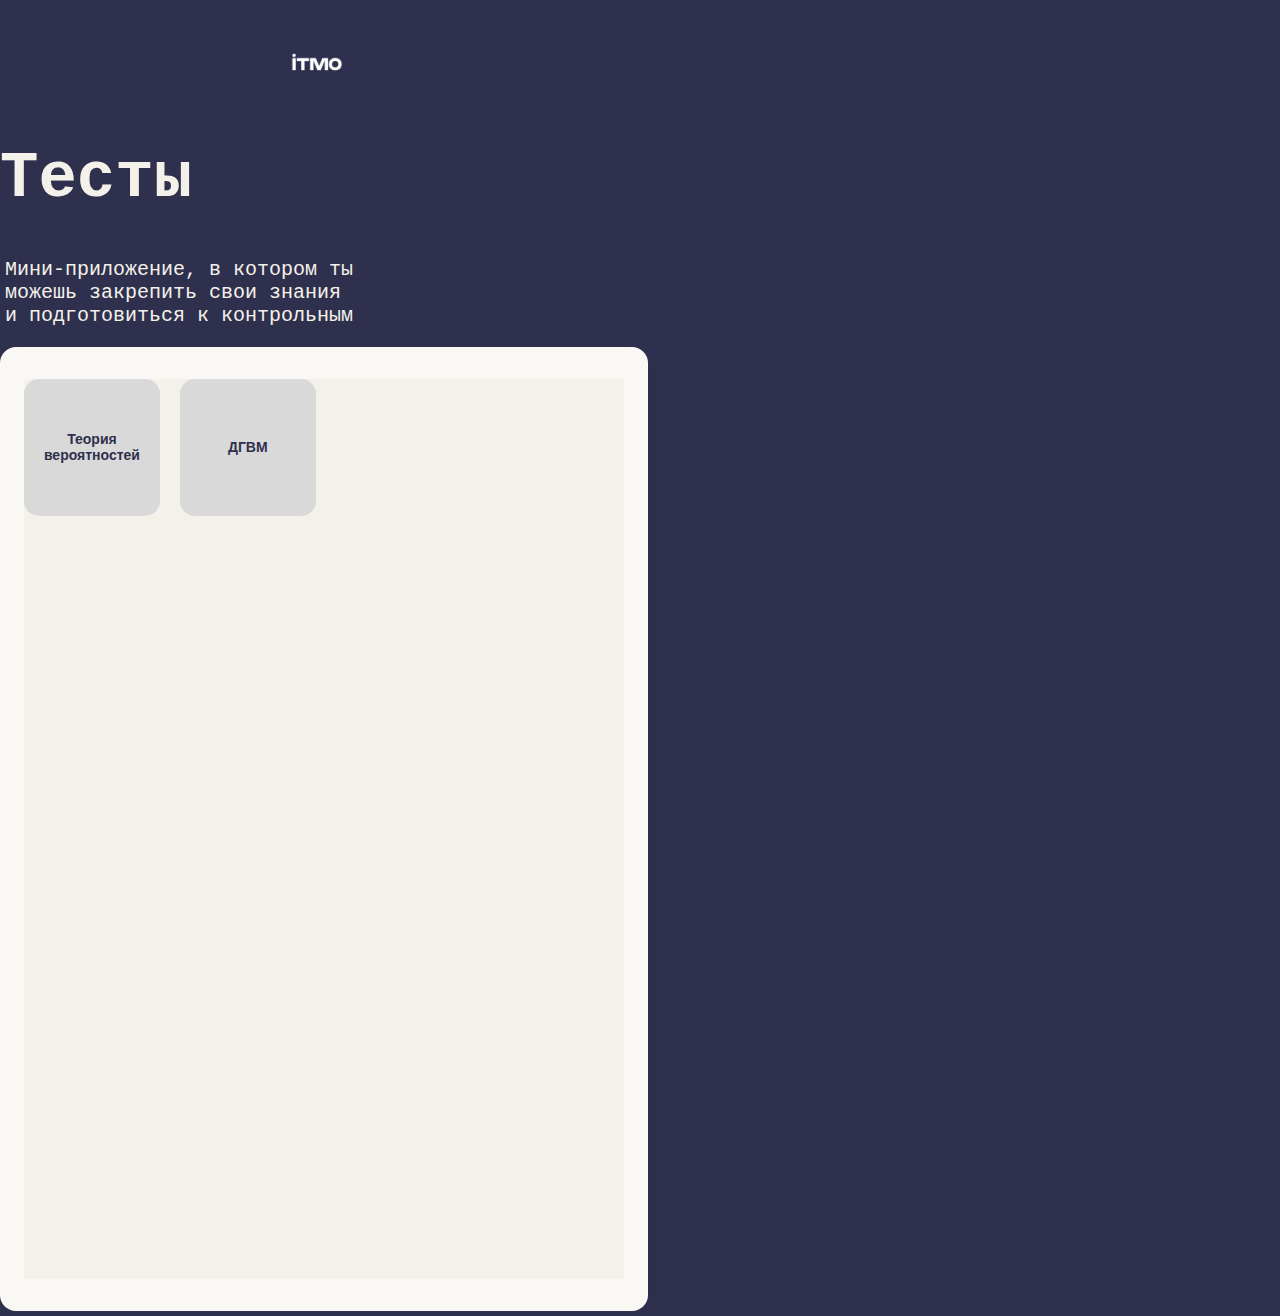
<file: index.html>
<!DOCTYPE html>
<html lang="ru">
  <head>
    <meta charset="UTF-8" />
    <meta name="viewport" content="width=device-width, initial-scale=1.0" />
    <title>Demo-tg-app</title>
    <link rel="stylesheet" href="../Styles/fonts.css" />
    <link rel="stylesheet" href="../Styles/styles.css" />
    <link rel="stylesheet" href="../Styles/variables.css" />
  </head>
  <body>
    <header class="header">
      <div class="logo">
        <svg
          width="62"
          height="26"
          viewBox="0 0 62 26"
          fill="none"
          xmlns="http://www.w3.org/2000/svg"
          xmlns:xlink="http://www.w3.org/1999/xlink"
        >
          <rect width="62" height="26" fill="url(#pattern0_96_20)" />
          <defs>
            <pattern
              id="pattern0_96_20"
              patternContentUnits="objectBoundingBox"
              width="1"
              height="1"
            >
              <use
                xlink:href="#image0_96_20"
                transform="matrix(0.00084039 0 0 0.00200401 -0.00297369 0)"
              />
            </pattern>
            <image
              id="image0_96_20"
              width="1197"
              height="499"
              preserveAspectRatio="none"
              xlink:href="[data-uri]"
            />
          </defs>
        </svg>
      </div>
      <h1 class="h1">Тесты</h1>
      <div class="spacer">
        <p class="description">
          Мини-приложение, в котором ты можешь закрепить свои знания и
          подготовиться к контрольным
        </p>
      </div>
    </header>

    <main class="main">
      <nav class="main-block-choice">
        <button class="rectangle-graphic">
          <a class="text-block" href="HTML/Tests/Tests_prob.html">Теория вероятностей</a>
        </button>
        <button class="rectangle-graphic">
          <a class="text-block" href="HTML/Tests/Tests_extra.html">ДГВМ</a>
        </button>
      </nav>
    </main>
  </body>
</html>
</file>
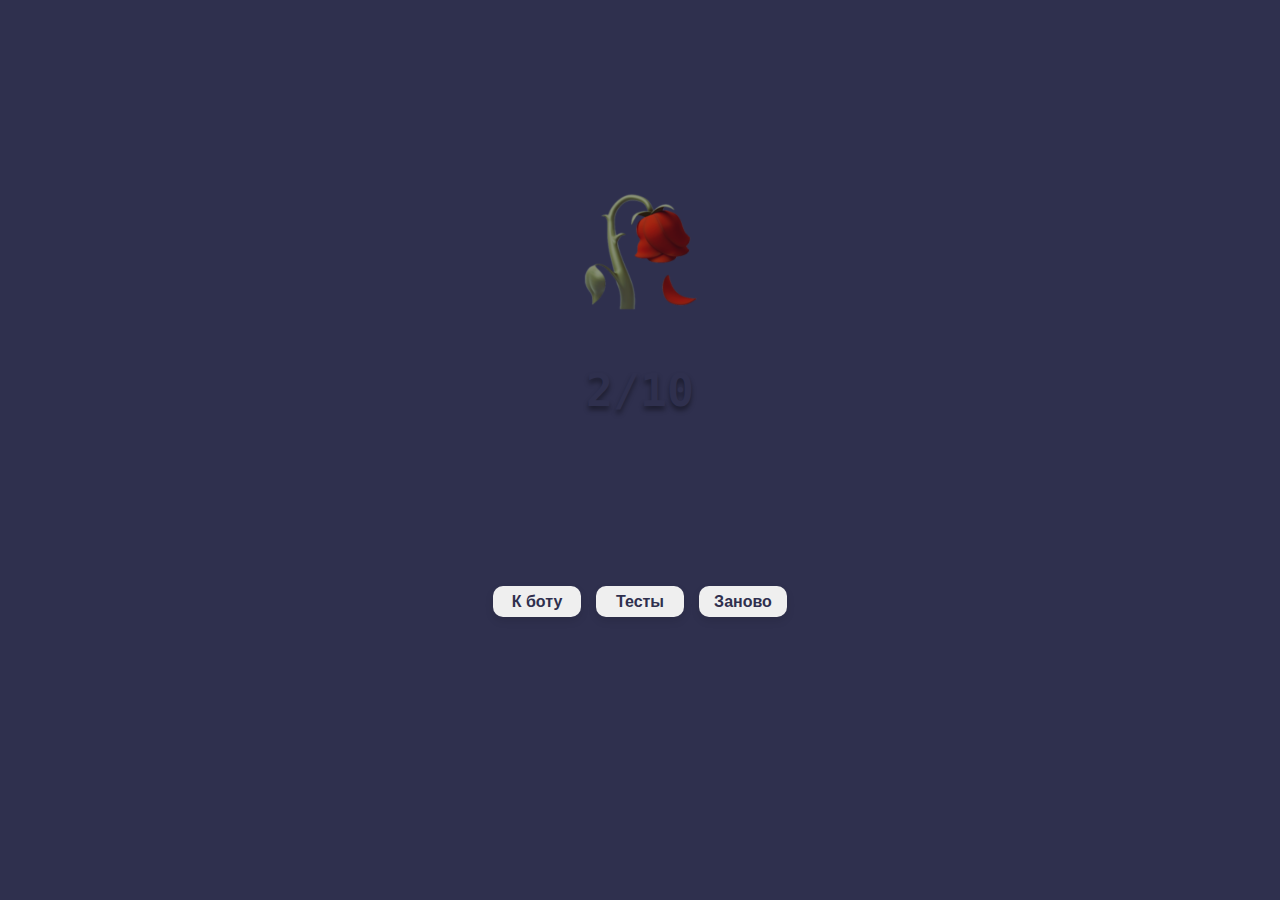
<file: HTML/out_results.html>
<!DOCTYPE html>
<html lang="ru">
<head>
    <meta charset="UTF-8">
    <meta name="viewport" content="width=device-width, initial-scale=1.0">
    <title>Результаты теста</title>
    <link rel="stylesheet" href="../Styles/styles.css">
</head>
<body class="result-body">
    <div class="result-header-container">
            <h1 class="result-header">Результаты теста</h1>
        <div class="result-time" id="resultTime"></div>
    </div>
        <div class="result-container">
            <div class="result-icon" id="resultIcon"></div>
            <div class="result-grade" id="resultGrade"></div>

            <div class="result-answers-title">Ответы и решения</div>
            <div class="answers-grid">
                <div class="answer-item">1</div>
                <div class="answer-item">2</div>
                <div class="answer-item">3</div>
                <div class="answer-item">4</div>
                <div class="answer-item">5</div>
                <div class="answer-item">6</div>
                <div class="answer-item">7</div>
                <div class="answer-item">8</div>
                <div class="answer-item">9</div>
                <div class="answer-item">10</div>
            </div>
        </div>
    <div class="result-buttons-container">
            <button class="btn">К боту</button>
            <button class="btn">Тесты</button>
            <button class="btn">Заново</button>
    </div>

    <script src="out_results_script.js"></script>
</body>
</html>
</file>
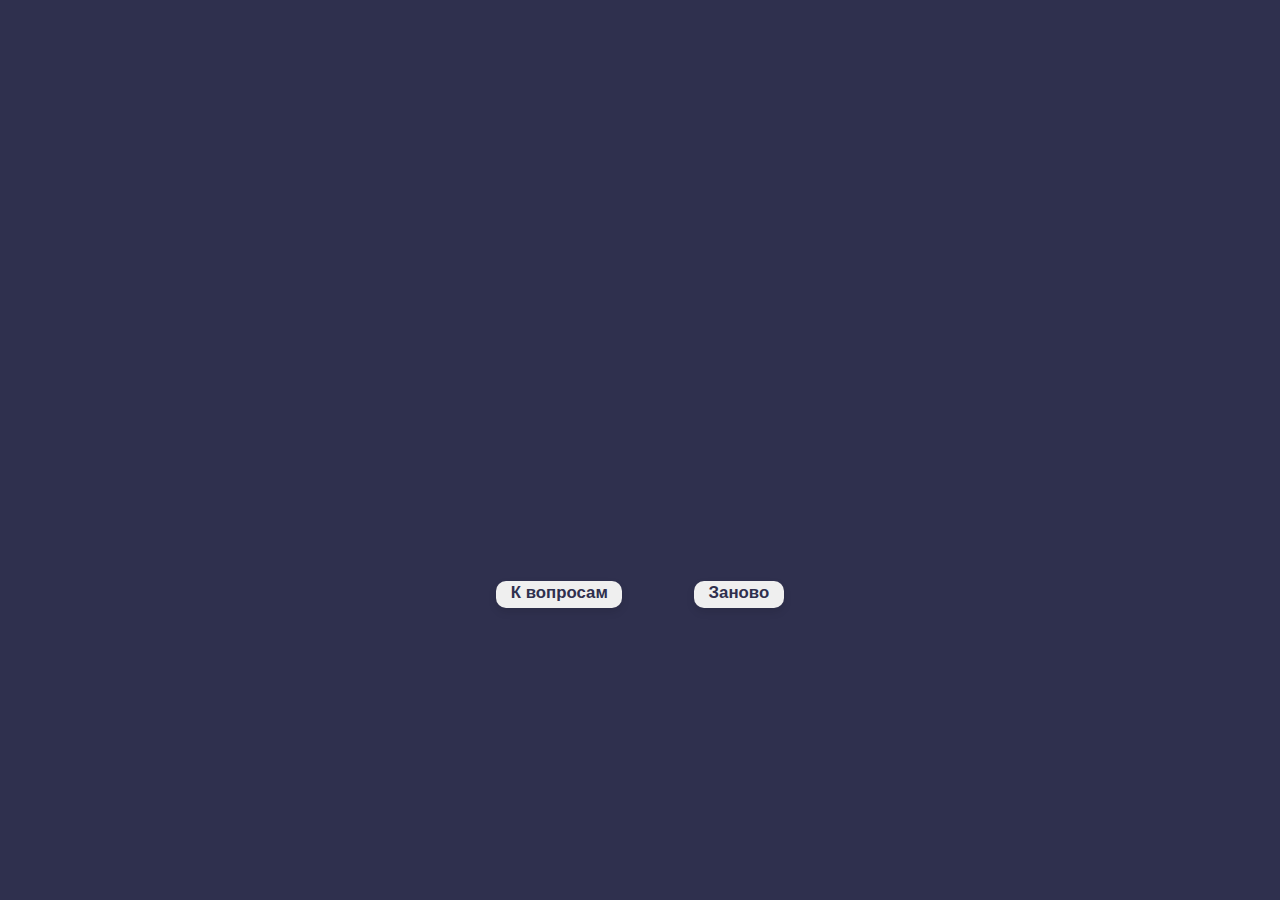
<file: HTML/task_solution.html>
<!DOCTYPE html>
<html lang="ru">
<head>
    <meta charset="UTF-8">
    <meta name="viewport" content="width=device-width, initial-scale=1.0">
    <title>Решение задачи</title>
    <link rel="stylesheet" href="../Styles/styles.css">
</head>
<body>
<div class="solution-header-container">
    <h1 class="solution-header" id="questionNumber"></h1>
</div>
<div class="solution-body">
    <div class="solution-text-container">
        <div class="solution-text" id="questionText">Текст задачи</div>
    </div>
    <div class="solution-answer-container">
        <div class="solution-text" id="solutionText">Решение задачи</div>
    </div>
    <div class="solution-buttons-container">
        <button class="solution-btn">К вопросам</button>
        <button class="solution-btn">Заново</button>
    </div>
</div>
<script src="../Backend/question_data_mock.js"></script>
<script src="task_solution_script.js"></script>
</body>
</html>
</file>
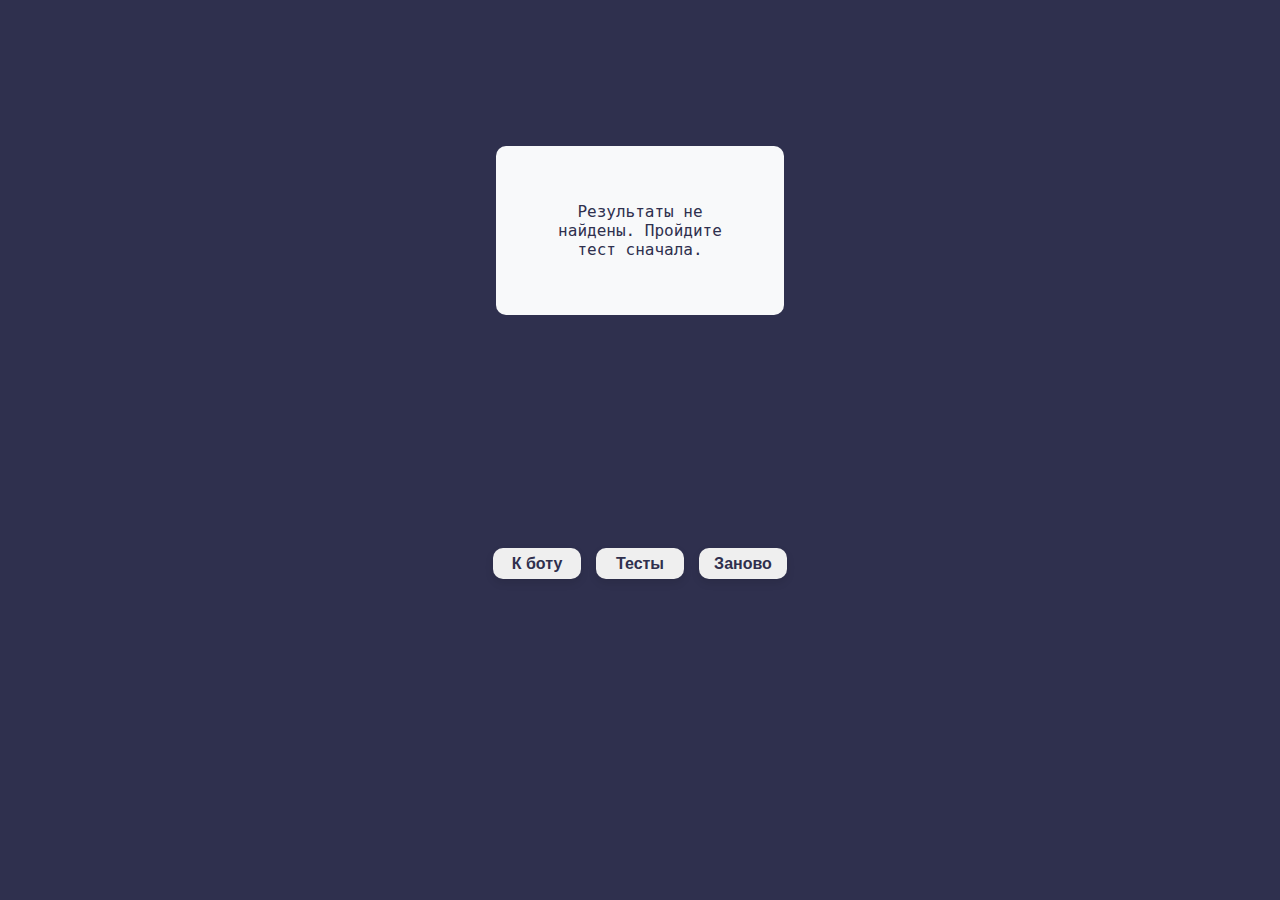
<file: HTML/out_results/out_results.html>
<!DOCTYPE html>
<html lang="ru">
<head>
    <meta charset="UTF-8">
    <meta name="viewport" content="width=device-width, initial-scale=1.0">
    <title>Результаты теста</title>
    <link rel="stylesheet" href="../../Styles/styles.css">
      <script src="../../Backend/question_data_mock.js"></script>
</head>
<body class="result-body">
    <div class="result-header-container">
            <h1 class="result-header">Результаты теста</h1>
        <div class="result-time" id="resultTime"></div>
    </div>
        <div class="result-container">
            <div class="result-icon" id="resultIcon"></div>
            <div class="result-grade" id="resultGrade"></div>

            <div class="result-answers-title">Ответы и решения</div>
            <div class="answers-grid">
                <div class="answer-item">1</div>
                <div class="answer-item">2</div>
                <div class="answer-item">3</div>
                <div class="answer-item">4</div>
                <div class="answer-item">5</div>
                <div class="answer-item">6</div>
                <div class="answer-item">7</div>
                <div class="answer-item">8</div>
                <div class="answer-item">9</div>
                <div class="answer-item">10</div>
            </div>
        </div>
    <div class="result-buttons-container">
            <button class="btn">К боту</button>
            <button class="btn">Тесты</button>
            <button class="btn">Заново</button>
    </div>

    <script src="out_results_script.js"></script>
</body>
</html>
</file>
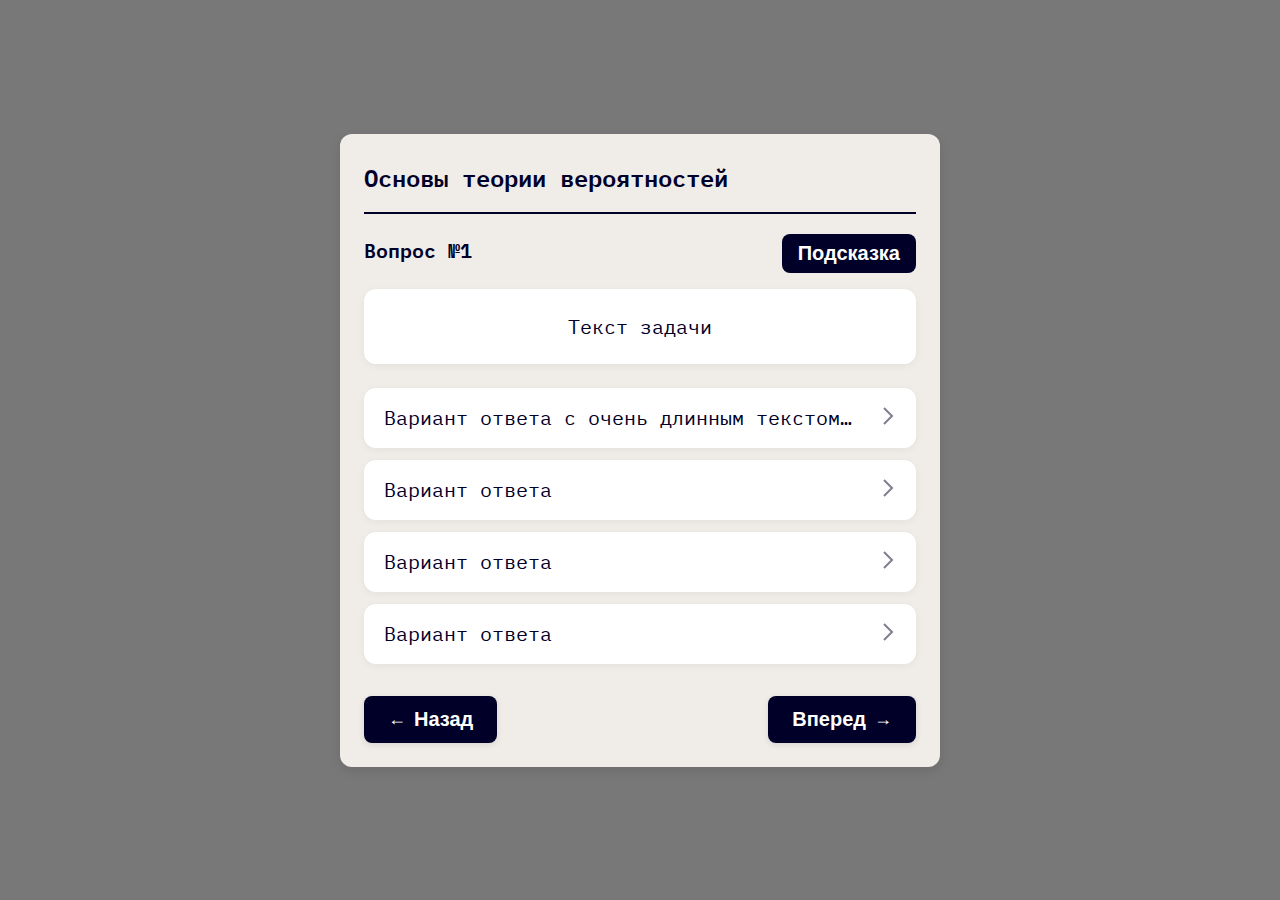
<file: HTML/Task_content/Task_content.html>
<!doctype html>
<html lang="ru">
  <head>
    <meta charset="UTF-8" />
    <meta name="viewport" content="width=device-width, initial-scale=1.0" />
    <title>Основы теории вероятностей</title>
    <!-- Import IBM Plex Mono from Google Fonts -->
    <link
      href="https://fonts.googleapis.com/css2?family=IBM+Plex+Mono:wght@400;500;600;700&display=swap"
      rel="stylesheet"
    />
    <style>
      :root {
        --bg-color: #787878;
        --accent-color: #ff0070;
        --font-family: "IBM Plex Mono", monospace;
        --font-size-base: 20px;
        --h1-size: 116px;
        --h1-color: #00c8be;
        --font-color: #000028;
      }

      * {
        margin: 0;
        padding: 0;
        box-sizing: border-box;
      }

      body {
        margin: 0;
        padding: 0;
        font-family: var(--font-family);
        background-color: var(--bg-color);
        padding: 20px;
        display: flex;
        justify-content: center;
        align-items: center;
        min-height: 100vh;
      }

      .test-container {
        width: 100%;
        max-width: 600px;
        background-color: #f0ede9;
        border-radius: 12px;
        padding: 24px;
        box-shadow: 0 4px 12px rgba(0, 0, 0, 0.1);
        font-size: var(--font-size-base);
        position: relative;
      }

      .header {
        display: flex;
        justify-content: space-between;
        align-items: center;
        margin-bottom: 20px;
        padding-bottom: 16px;
        border-bottom: 2px solid var(--font-color);
      }

      .title {
        font-size: 24px;
        font-weight: 600;
        color: var(--font-color);
      }

      .question-info {
        display: flex;
        justify-content: space-between;
        width: 100%;
        margin-bottom: 16px;
      }

      .question-number {
        font-size: var(--font-size-base);
        font-weight: 600;
        color: var(--font-color);
      }

      .hint-button {
        background-color: var(--font-color);
        color: white;
        border: none;
        padding: 8px 16px;
        border-radius: 8px;
        font-size: var(--font-size-base);
        font-weight: 600;
        cursor: pointer;
        transition: all 0.2s ease;
        outline: none;
      }

      .hint-button:hover {
        background-color: #00001a;
        transform: translateY(-1px);
      }

      .task-text {
        background-color: #fff;
        padding: 24px;
        border-radius: 12px;
        margin-bottom: 24px;
        text-align: center;
        font-size: var(--font-size-base);
        color: var(--font-color);
        box-shadow: 0 2px 8px rgba(0, 0, 0, 0.05);
      }

      .options {
        display: flex;
        flex-direction: column;
        gap: 12px;
        margin-bottom: 32px;
      }

      .option {
        background-color: #fff;
        padding: 16px 20px;
        border-radius: 12px;
        font-size: var(--font-size-base);
        color: var(--font-color);
        cursor: pointer;
        transition: all 0.2s ease;
        display: flex;
        justify-content: space-between;
        align-items: flex-start;
        box-shadow: 0 2px 8px rgba(0, 0, 0, 0.05);
        position: relative;
      }

      .option:hover {
        background-color: #f8f8fa;
        transform: translateY(-1px);
      }

      .option-text {
        flex: 1;
        overflow: hidden;
        text-overflow: ellipsis;
        white-space: nowrap;
        margin-right: 12px;
        line-height: 1.4;
      }

      .option-text.expanded {
        white-space: normal;
        word-wrap: break-word;
      }

      .expand-icon {
        width: 24px;
        height: 24px;
        fill: var(--font-color);
        opacity: 0.5;
        cursor: pointer;
        transition: all 0.2s ease;
        flex-shrink: 0;
      }

      .option:hover .expand-icon {
        opacity: 1;
      }

      .expand-icon.visible {
        opacity: 1;
      }

      .navigation {
        display: flex;
        justify-content: space-between;
        margin-top: 24px;
      }

      .nav-button {
        display: flex;
        align-items: center;
        gap: 8px;
        padding: 12px 24px;
        background-color: var(--font-color);
        color: white;
        border-radius: 8px;
        font-size: var(--font-size-base);
        font-weight: 600;
        cursor: pointer;
        transition: all 0.2s ease;
        box-shadow: 0 2px 6px rgba(0, 0, 0, 0.1);
        border: none;
        outline: none;
      }

      .nav-button:hover {
        background-color: #00001a;
        transform: translateY(-1px);
      }

      .nav-button:active {
        transform: translateY(0);
      }

      .arrow {
        font-size: 18px;
      }

      /* Стили для модального окна подсказки */
      .modal-overlay {
        display: none;
        position: fixed;
        top: 0;
        left: 0;
        width: 100%;
        height: 100%;
        background-color: rgba(0, 0, 0, 0.5);
        z-index: 1000;
        justify-content: center;
        align-items: center;
      }

      .modal-overlay.active {
        display: flex;
      }

      .modal-content {
        background-color: #f0ede9;
        border-radius: 12px;
        padding: 24px;
        width: 90%;
        max-width: 500px;
        box-shadow: 0 4px 20px rgba(0, 0, 0, 0.2);
        animation: fadeIn 0.3s ease;
        position: relative;
      }

      .modal-header {
        display: flex;
        justify-content: space-between;
        align-items: center;
        margin-bottom: 20px;
        padding-bottom: 16px;
        border-bottom: 2px solid var(--font-color);
      }

      .modal-title {
        font-size: 24px;
        font-weight: 600;
        color: var(--font-color);
      }

      .close-button {
        background: none;
        border: none;
        font-size: 24px;
        color: var(--font-color);
        cursor: pointer;
        transition: all 0.2s ease;
      }

      .close-button:hover {
        color: #3a3a3a;
        transform: scale(1.1);
      }

      .modal-body {
        font-size: var(--font-size-base);
        color: var(--font-color);
        line-height: 1.6;
        text-align: center;
      }

      @keyframes fadeIn {
        from {
          opacity: 0;
          transform: translateY(20px);
        }
        to {
          opacity: 1;
          transform: translateY(0);
        }
      }
    </style>
  </head>
  <body>
    <div class="test-container">
      <div class="header">
        <div class="title">Основы теории вероятностей</div>
      </div>

      <div class="question-info">
        <div class="question-number">Вопрос №1</div>
        <button class="hint-button">Подсказка</button>
      </div>

      <div class="task-text">Текст задачи</div>

      <div class="options">
        <div class="option">
          <div class="option-text">
            Вариант ответа с очень длинным текстом, который не помещается в одну
            строку и требует раскрытия для полного просмотра. Этот текст
            специально сделан длинным для демонстрации функциональности
            раскрытия.
          </div>
          <svg class="expand-icon" viewBox="0 0 24 24">
            <path
              d="M12 4l8 8-8 8"
              stroke="#000028"
              stroke-width="2"
              fill="none"
            />
          </svg>
        </div>
        <div class="option">
          <div class="option-text">Вариант ответа</div>
          <svg class="expand-icon" viewBox="0 0 24 24">
            <path
              d="M12 4l8 8-8 8"
              stroke="#000028"
              stroke-width="2"
              fill="none"
            />
          </svg>
        </div>
        <div class="option">
          <div class="option-text">Вариант ответа</div>
          <svg class="expand-icon" viewBox="0 0 24 24">
            <path
              d="M12 4l8 8-8 8"
              stroke="#000028"
              stroke-width="2"
              fill="none"
            />
          </svg>
        </div>
        <div class="option">
          <div class="option-text">Вариант ответа</div>
          <svg class="expand-icon" viewBox="0 0 24 24">
            <path
              d="M12 4l8 8-8 8"
              stroke="#000028"
              stroke-width="2"
              fill="none"
            />
          </svg>
        </div>
      </div>

      <div class="navigation">
        <button class="nav-button" id="prevBtn">
          <span class="arrow">←</span>
          Назад
        </button>
        <button class="nav-button" id="nextBtn">
          Вперед
          <span class="arrow">→</span>
        </button>
      </div>
    </div>

    <!-- Модальное окно подсказки -->
    <div class="modal-overlay">
      <div class="modal-content">
        <div class="modal-header">
          <div class="modal-title">Подсказка</div>
          <button class="close-button">&times;</button>
        </div>
        <div class="modal-body">Текст подсказки</div>
      </div>
    </div>
    <!-- Сначала файл с вопросами -->
    <script src="../../Backend/question_data_mock.js"></script>
    <script src="task_content.js"></script>
    <!-- И файл с анимацией загрузки -->
    <script src="../../Backend/download.js"></script>

    <script>
      // Динамически создаем варианты ответов
      document.addEventListener("DOMContentLoaded", function () {
        if (typeof questions !== "undefined") {
          const optionsContainer = document.getElementById("options-container");
          const questionNumber = getCurrentQuestionNumber();
          const currentQuestion = questions.find(
            (q) => q.number === questionNumber,
          );

          if (optionsContainer && currentQuestion) {
            // Здесь можно добавить варианты ответов для каждого вопроса
            // Например, если в объекте вопроса есть поле options
            const options = currentQuestion.options || [
              "0,3",
              "0,25",
              "0,5",
              "0,33",
            ];

            options.forEach((optionText, index) => {
              const optionDiv = document.createElement("div");
              optionDiv.className = "option";
              optionDiv.innerHTML = `
                    <div class="option-text">${optionText}</div>
                    <svg class="expand-icon" viewBox="0 0 24 24">
                        <path d="M12 4l8 8-8 8" stroke="#000028" stroke-width="2" fill="none"/>
                    </svg>
                `;
              optionsContainer.appendChild(optionDiv);
            });

            // После добавления элементов, инициализируем их
            if (typeof initExpandableOptions === "function") {
              initExpandableOptions();
            }
            if (typeof initOptionSelection === "function") {
              initOptionSelection();
            }
          }
        }
      });
    </script>
  </body>
</html>
</file>
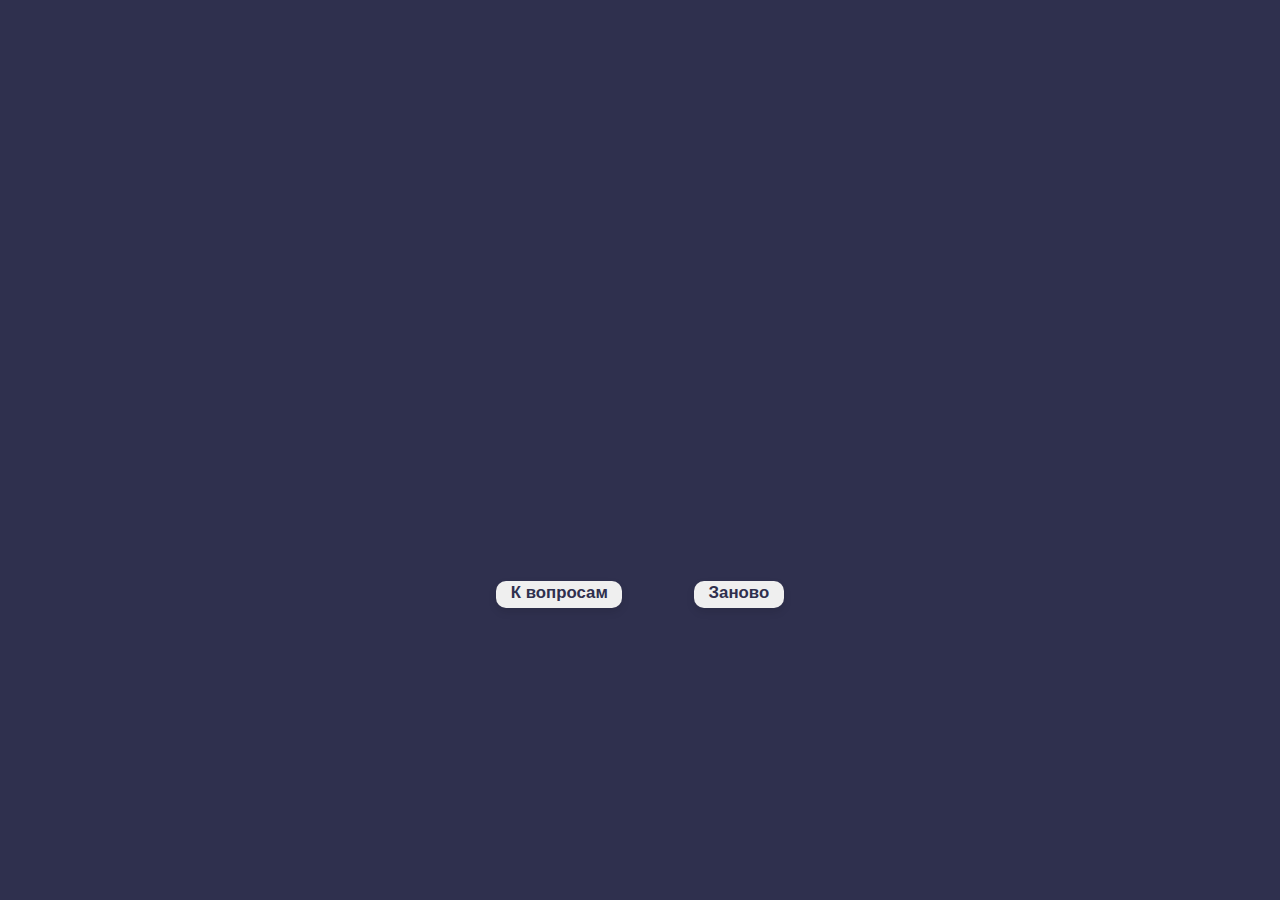
<file: HTML/task_solution/task_solution.html>
<!DOCTYPE html>
<html lang="ru">
<head>
    <meta charset="UTF-8">
    <meta name="viewport" content="width=device-width, initial-scale=1.0">
    <title>Решение задачи</title>
    <link rel="stylesheet" href="../../Styles/styles.css">
</head>
<body>
<div class="solution-header-container">
    <h1 class="solution-header" id="questionNumber"></h1>
</div>
<div class="solution-body">
    <div class="solution-text-container">
        <div class="solution-text" id="questionText">Текст задачи</div>
    </div>
    <div class="solution-answer-container">
        <div class="solution-text" id="solutionText">Решение задачи</div>
    </div>
    <div class="solution-buttons-container">
        <button class="solution-btn">К вопросам</button>
        <button class="solution-btn">Заново</button>
    </div>
</div>
<script src="../../Backend/question_data_mock.js"></script>
<script src="task_solution_script.js"></script>
</body>
</html>
</file>
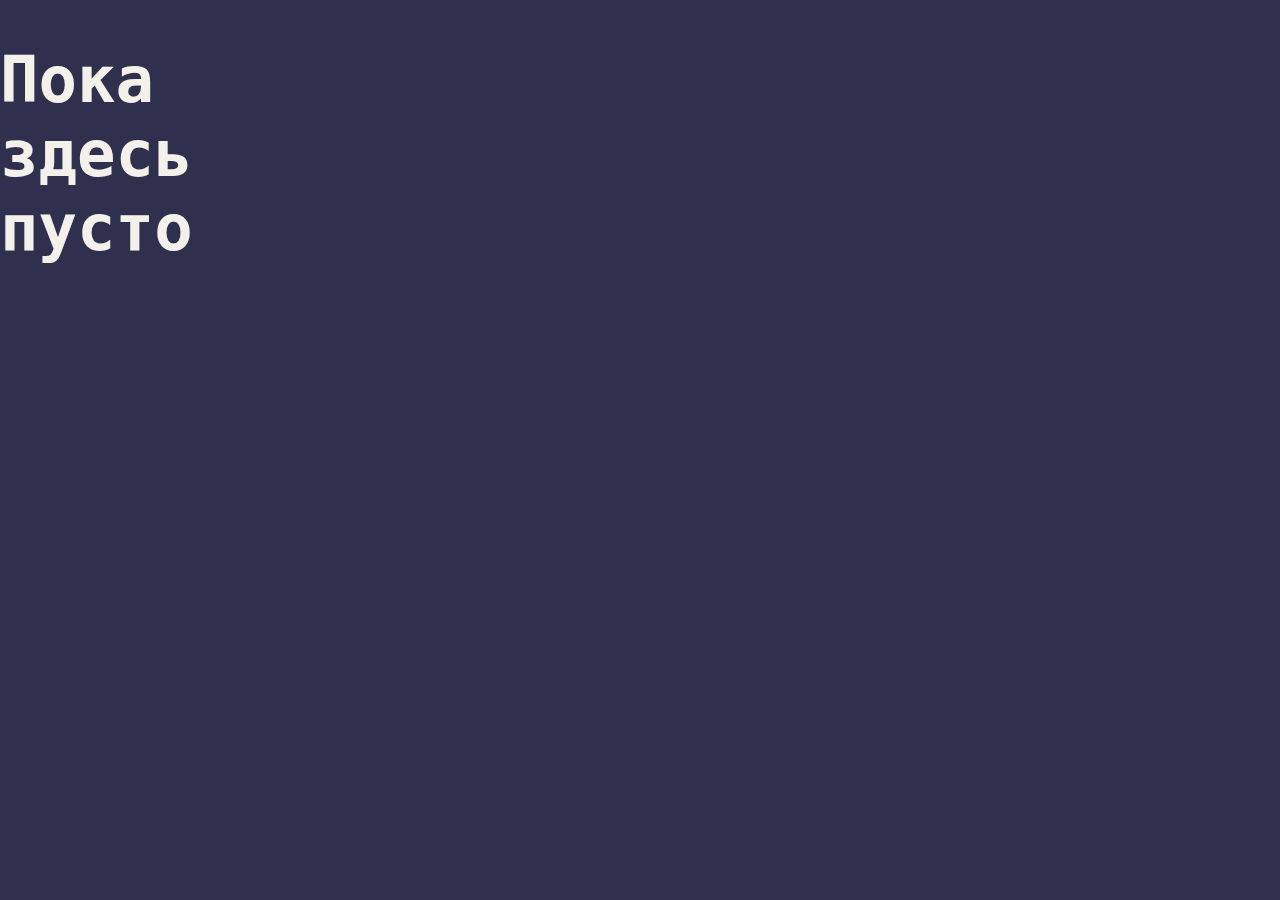
<file: HTML/Tests/Tests_extra.html>
<!DOCTYPE html>
<html lang="ru">
  <head>
    <meta charset="UTF-8" />
    <meta name="viewport" content="width=device-width, initial-scale=1.0" />
    <title>Demo-tg-app</title>
  <link rel="stylesheet" href="../../Styles/fonts.css" />
  <link rel="stylesheet" href="../../Styles/variables.css" />
  <link rel="stylesheet" href="../../Styles/styles.css" />
  </head>
  <body>
    <header class="header">
      <h1 class="h1">Пока здесь пусто</h1>
    </header>
  </body>
</html>
</file>
<file: Styles/fonts.css>
/* Import IBM Plex Mono from Google Fonts */
@import url('https://fonts.googleapis.com/css2?family=IBM+Plex+Mono:wght@400;500;600;700&display=swap');

/* Define IBM Plex Mono font family */
.font-ibm-mono {
    font-family: 'Khula', monospace;
}
</file>
<file: Styles/styles.css>
@import url("variables.css");

body {
  margin: 0;
  padding: 0;
  font-family: var(--font-family);
  background-color: var(--bg-color);
}

.main {
  background-color: #faf8f4;
  padding: 2rem 1.5rem;
  margin-top: 1rem;
  border-radius: 16px;
  box-shadow: 0 4px 12px rgba(0, 0, 0, 0.03);
  width: 100%;
  max-width: 600px;
  color: #333;
}

.h1 {
  font-size: var(--h1-size);
  color: var(--h1-color);
}

.description {
  font-size: var(--font-size-base);
  margin-top: 10px;
}

.logo {
  margin-top: 50px;
  margin-left: 286px;
  height: 50px;
}

.spacer {
  background-color: transparent;
  font-style: bold;
  color: var(--h1-color);
  min-width: 355px;
  max-height: 100px;
  margin-left: 5px;
  margin-right: 10px;
}

.header {
  position: relative;
  width: 375px;
  max-height: 668px;
  box-sizing: border-box;
}

/* Выбери раздел */
.main-block-choice {
  display: flex;
  flex-direction: row;
  gap: 20px;
  min-width: 213px;
  min-height: 100vh;
  font: var(--font-family);
  font-weight: 700;
  font-size: 20px;
  line-height: 23px;
  color: #2f304e;
  background-color: var(--h1-color);
}

.rectangle-graphic {
  width: 135.86px;
  height: 137px;
  left: 200.97px;
  top: 321px;
  background: #d9d9d9;
  border-radius: 15px;
  border-color: transparent;
}

.text-block {
  text-decoration: none;
  max-width: 74.44px;
  left: 231.67px;
  font-weight: 700;
  font-size: 14px;
  line-height: 16px;
  text-align: center;
  color: #2f304e;
}

/* Menu page styles (Tests / Раздел) */
.menu-page {
  min-height: 100vh;
  background-color: #2f2e41;
  color: #f7f3ee;
  font: var(--font-family);
  box-sizing: border-box;
  width: 100%;
  display: flex;
  flex-direction: column;
  justify-content: center;
}

.menu-title {
  font-size: 72px;
  color: #f7f3ee;
  text-shadow: 4px 4px 8px rgba(0, 0, 0, 0.45);
  margin: 0 0 8px 8px;
  font-weight: 800;
}

.menu-container {
  display: flex;
  flex-direction: column;
  justify-content: center;
  gap: 18px;
  max-width: 100vw;
}
.topic-list {
  list-style: none;
  padding: 0;
  display: flex;
  flex-direction: column;
  gap: 12px;
}

.topic-button {
  display: inline-block;
  text-decoration: none;
  background: #f7f3ee;
  color: #2f304e;
  padding: 12px 20px;
  border-radius: 12px;
  font-weight: 700;
  text-align: center;
  width: 240px;
  box-shadow: 0 6px 0 rgba(47, 48, 78, 0.08);
}

.nav-row {
  display: flex;
  align-items: center;
  gap: 12px;
  margin-top: 28px;
  width: 100%;
  justify-content: space-between;
}

.nav-button {
  position: relative;
  background: #f7f3ee;
  color: #2f304e;
  padding: 10px 18px;
  border-radius: 12px;
  text-decoration: none;
  font-weight: 700;
  display: inline-flex;
  align-items: center;
  gap: 6px;
}

.nav-small {
  position: static;
  margin: 10%;
  color: #f7f3ee;
  text-decoration: none;
  font-size: 20px;
}

li {
  text-align: center;
}

.result-body {
  background-color: var(--bg-color);
  color: var(--font-color);
  display: flex;
  flex-direction: column;
  align-items: center;
  justify-content: center;
}

.result-header-container {
  margin-bottom: 1rem;
  justify-content: center;
  align-items: center;
  text-align: center;
}

.result-header {
  padding: 1.7rem 1rem 1rem 1rem;
  height: 83%;
  font-size: 2.1rem;
  font-weight: 700;
  color: var(--font-color);
}

.result-time {
  margin: -1.4rem 0 1.2rem 0;
  font-size: 0.98rem;
  color: var(--font-color);
}

.result-container {
  width: 18rem;
  height: 22.2rem;
  background-color: var(--bg-results-container-color);
  border-radius: 15px;
  text-align: center;
  position: relative;
  padding: 1rem 21px 1rem 21px;
  margin: -0.68rem 0.5rem 1rem 0.5rem;
}

.result-icon {
  margin: -1rem 1rem -0.5rem 1rem;
  padding-top: 10px;
}

.result-grade {
  font-size: 2.8rem;
  font-weight: 700;
  color: var(--bg-color);
  margin: 1.4rem 0 0.5rem 0;
  text-shadow: 0 4px 5px rgba(0, 0, 0, 0.4);
}

.result-answers-title {
  font-size: 1.1rem;
  color: var(--bg-color);
  font-weight: 700;
}

.answers-grid {
  margin: 0.5rem 0 1.1rem 0;
  display: grid;
  grid-template-columns: repeat(5, 1fr);
  gap: 0.9rem;
}

.answer-item {
  background-color: var(--bg-answer);
  color: var(--bg-color);
  width: 2.5rem;
  height: 2.5rem;
  border-radius: 0.9rem;
  display: flex;
  align-items: center;
  justify-content: center;
  font-weight: bold;
  font-size: 1.2rem;
}

.correct {
  border: 0.2rem solid var(--right-answer);
}

.incorrect {
  border: 0.2rem solid var(--wrong-answer);
}

.result-buttons-container {
  display: flex;
  justify-content: center;
  gap: 15px;
  margin-top: 2.2rem;
  flex-wrap: wrap;
}

.btn {
  color: var(--bg-color);
  width: 88px;
  height: 31px;
  top: 586px;
  border-radius: 10px;
  font-weight: 700;
  font-size: 1rem;
  cursor: pointer;
  transition: all 0.3s ease;
  border: none;
  box-shadow: 0 4px 8px rgba(0, 0, 0, 0.1);
}

.solution-body {
  background-color: var(--bg-color);
  color: var(--font-color);
  display: flex;
  flex-direction: column;
  align-items: center;
  justify-content: center;
}

.solution-text-container {
  width: 18rem;
  height: 8.4rem;
  background-color: var(--bg-results-container-color);
  border-radius: 15px;
  text-align: center;
  position: relative;
  padding: 1rem 21px 0.5rem 21px;
  margin: -0.68rem 0.5rem 2.2rem 0.5rem;
}

.solution-answer-container {
  width: 18rem;
  height: 15rem;
  background-color: var(--bg-results-container-color);
  border-radius: 15px;
  text-align: center;
  position: relative;
  padding: 1rem 21px 0.8rem 21px;
  margin: -0.68rem 0.5rem 1rem 0.5rem;
  overflow-y: auto;
  overflow-x: hidden;
  scroll-behavior: smooth;
}

.solution-text {
  font-size: 1.15rem;
  color: var(--font-color);
  font-weight: 700;
}

.solution-header-container {
  padding: 1.9rem 0 0.4rem 2.4rem;
  font-size: 0.7rem;
  font-weight: 700;
  color: var(--font-color);
}

.solution-header {
  text-align: left;
}

.solution-buttons-container {
  display: flex;
  justify-content: center;
  gap: 4.5rem;
  margin-top: 2rem;
  flex-wrap: wrap;
}

.solution-btn {
  color: var(--bg-color);
  border-radius: 10px;
  font-weight: 800;
  font-size: 1.05rem;
  cursor: pointer;
  transition: all 0.3s ease;
  border: none;
  box-shadow: 0 4px 8px rgba(0, 0, 0, 0.1);
  padding: 0.1rem 0.9rem 0.3rem 0.9rem;
}

#questionText,
#solutionText {
  white-space: pre-line;
}

/* Стили для анимаций загрузки, пока включено только в главную страницу, но позже закину в остальные */
.loader {
  position: fixed;
  top: 0;
  left: 0;
  width: 100%;
  height: 100%;
  background: linear-gradient(135deg, #32324e 100%, #eed9d9d9 20%);
  display: flex;
  justify-content: center;
  align-items: center;
  z-index: 9999;
  opacity: 1;
  transition:
    opacity 0.5s ease-out,
    visibility 0.5s ease-out;
}

.loader.hidden {
  opacity: 0;
  visibility: hidden;
}

.loader-content {
  text-align: center;
}

.loader-logo {
  width: 100px;
  height: 100px;
  margin-bottom: 20px;
  animation:
    pulse 2s infinite,
    rotate 3s linear infinite;
}

.loader-text {
  color: white;
  font-size: 1.5rem;
  font-weight: 500;
  margin-bottom: 10px;
  opacity: 0.9;
}

.loader-subtext {
  color: rgba(255, 255, 255, 0.7);
  font-size: 1rem;
}

.loader-spinner {
  display: inline-block;
  width: 50px;
  height: 50px;
  border: 3px solid rgba(255, 255, 255, 0.3);
  border-radius: 50%;
  border-top-color: #fff;
  animation: spin 1s ease-in-out infinite;
  margin-top: 20px;
}

/* Ключевые кадры анимаций */
@keyframes pulse {
  0% {
    transform: scale(1);
    opacity: 1;
  }
  50% {
    transform: scale(1.05);
    opacity: 0.8;
  }
  100% {
    transform: scale(1);
    opacity: 1;
  }
}

@keyframes rotate {
  0% {
    transform: rotate(0deg);
  }
  100% {
    transform: rotate(360deg);
  }
}

@keyframes spin {
  to {
    transform: rotate(360deg);
  }
}

/* Анимация появления контента */
.content {
  opacity: 0;
  transform: translateY(20px);
  transition:
    opacity 0.8s ease-out,
    transform 0.8s ease-out;
}

.content.show {
  opacity: 1;
  transform: translateY(0);
}

.answer-status {
  font-size: 14px;
  font-weight: 600;
  margin-top: 8px;
  padding: 4px 8px;
  border-radius: 4px;
  display: inline-block;
}

.answer-correct {
  background-color: var(--correct-color);
  color: white;
}

.answer-incorrect {
  background-color: var(--incorrect-color);
  color: white;
}
</file>
<file: Styles/variables.css>
:root {
    --bg-color: #2F304E;
    --accent-color: #FF0070;
    --font-family: 'Khula', monospace;
    --font-size-base: 20px;
    --h1-size: 64px;
    --h1-color: #F4F1EA;
    --font-color: #2F304E;
}
</file>
